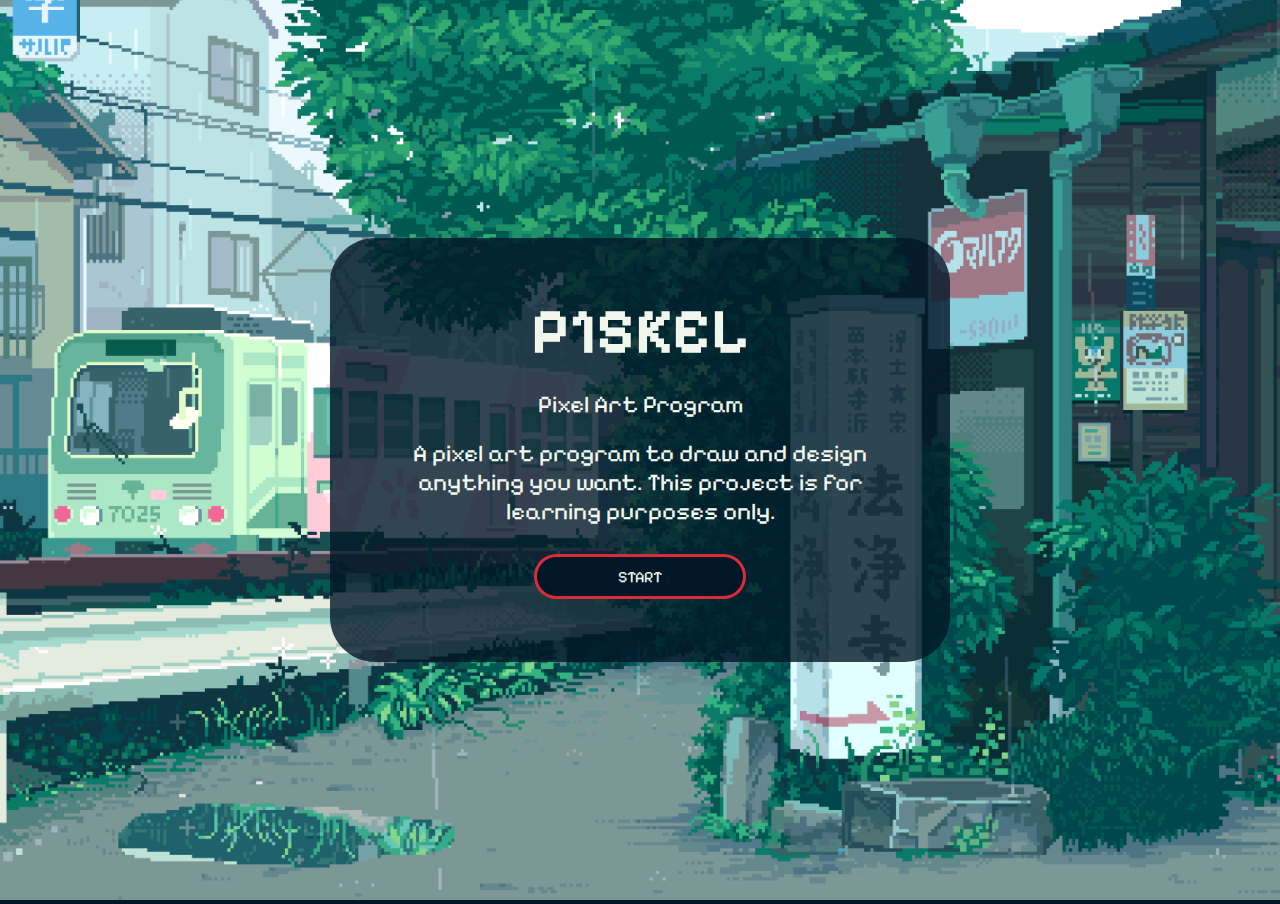
<file: index.html>
<!DOCTYPE html>
<html lang="en">
<head>
    <meta charset="UTF-8">
    <meta name="viewport" content="width=device-width, initial-scale=1.0">
    <link rel="preconnect" href="https://fonts.googleapis.com">
    <link rel="preconnect" href="https://fonts.gstatic.com" crossorigin>
    <link href="https://fonts.googleapis.com/css2?family=Pixelify+Sans:wght@400..700&display=swap" rel="stylesheet">

    <link rel="stylesheet" href="styles/landing-page.css">
    <link rel="stylesheet" href="styles/general.css">
    <title>P1SKEL</title>
</head>
<body>
    <section class="landing-page">
        <img src="icons/bg.png" alt="">
        <div class="title-page">
            <h1>P1SKEL</h1>
            <span class="disc">Pixel Art Program</span>
            <span>A pixel art program to draw and design anything you want. This project is for learning purposes only.</span>
            <a class="start" href="canvas.html">START</a>
        </div>
    </section>
</body>
</html>
</file>
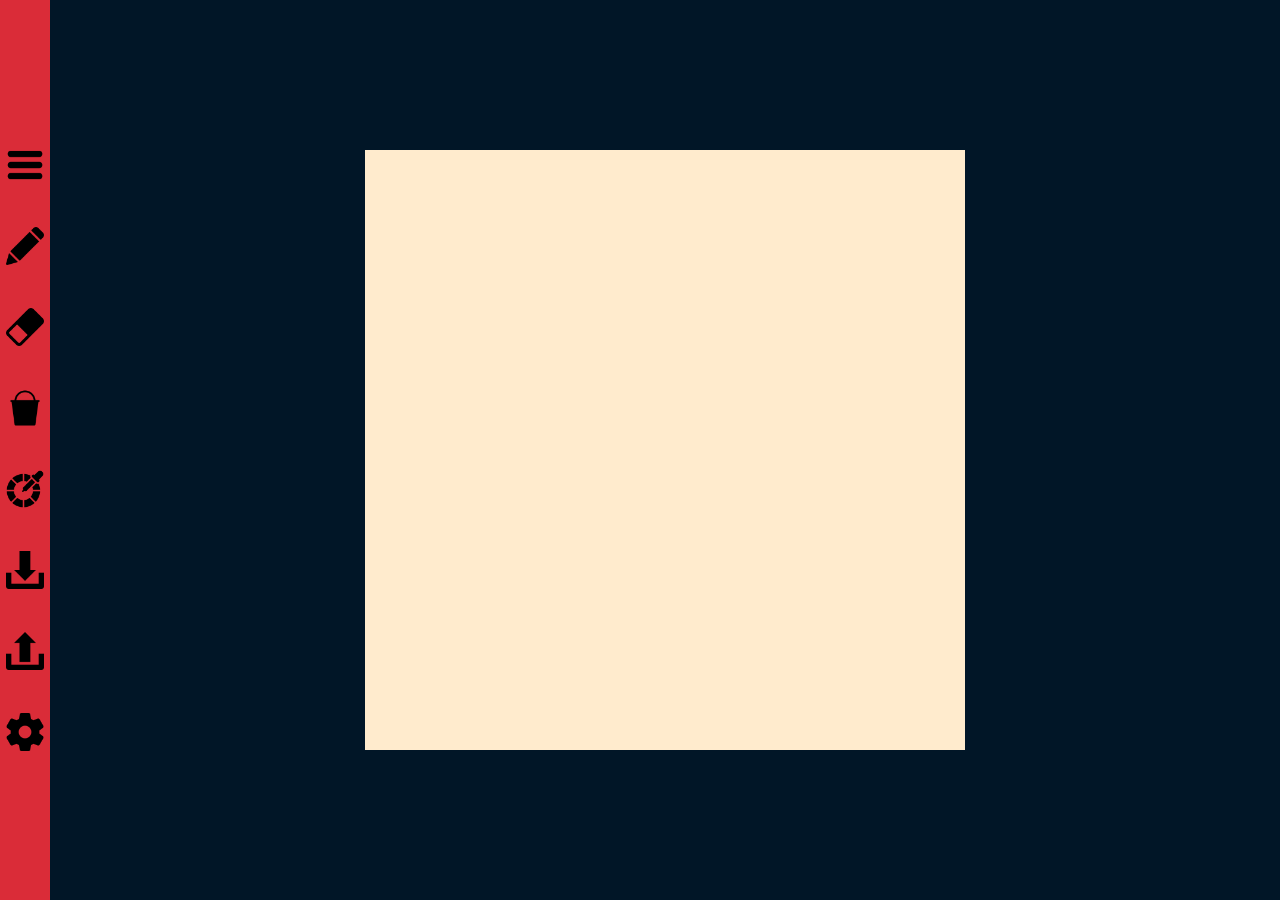
<file: canvas.html>
<!DOCTYPE html>
<html lang="en">
<head>
    <meta charset="UTF-8">
    <meta name="viewport" content="width=device-width, initial-scale=1.0">
    <link rel="stylesheet" href="styles/general.css">
    <link rel="stylesheet" href="styles/canvas.css">
    <script defer src="main.js" ></script>
    <title>canvas</title>
</head>
<body>
    <section id="main">
        <ul class="toolbar">
            <li> <button><img src="icons/burger.png" alt=""></button></li>
            <li> <button><img src="icons/brush.png" alt=""></button></li>
            <li> <button><img src="icons/eraser.png" alt=""></button></li>
            <li> <button><img src="icons/fill.png" alt=""></button></li>
            <li> <button><img src="icons/color-wheel.png" alt=""></button></li>
            <li> <button><img src="icons/import.png" alt=""></button></li>
            <li> <button><img src="icons/export.png" alt=""></button></li>
            <li> <button><img src="icons/settings.png" alt=""></button></li>
        </ul>

        <div class="graphic-container">
            <div class="canvas">
                <!-- DIVS GO HERE -->
            </div>
        </div>
    </section>
</body>
</html>
</file>
<file: styles/landing-page.css>
.landing-page {
    position: relative;
    width: 100vw;
    height: 100vh;
}

.landing-page img {
    width: 100%;
    height: 100%;
    object-fit: cover;
}

.title-page {
    position: absolute;
    display: flex;
    align-items: center;
    justify-content: center;
    flex-direction: column;
    border-radius: 45px;
    top: 50%;
    left: 50%;
    transform: translate(-50%, -50%);
    background-color: rgba(1, 22, 39, 0.8);
    width: clamp(90px ,90% ,620px);
    height: fit-content;
    padding: 5vh 0px;
    z-index: 10;
}

.title-page h1 {
    font-size: 64px;
    margin: 10px;
}

.title-page span {
   font-size: 24px;
   text-align: center;
   max-width: 500px;
   margin: 10px 10px;
}

.start {
    margin: 2vh 0px;
    width: 30%;
    height: 8%;
    padding: 10px;
    border-radius: 25px;
    color: rgb(241 247 237);
    cursor: pointer;
    text-decoration: none;
    text-align: center;
    background-color: rgb(1 22 39);
    border: 3px solid rgb(218 44 56);
}

@media (max-width:450px) {
.title-page h1 {
    font-size: 32px;
}

.title-page span {
   font-size: 12px;
}
}
</file>
<file: styles/general.css>
body {
    overflow: hidden;
    margin: 0px;
    color: rgb(241 247 237);
    font-family: "Pixelify Sans";
    background-color: rgb(1 22 39);
}
</file>
<file: styles/canvas.css>
#main {
    display: flex;
    width: 100vw;
    height: 100vh;
}

.toolbar {
    display: flex;
    flex-direction: column;
    width: 50px;
    height: 100%;
    background-color: rgb(218 44 56);
    align-items: center;
    justify-content: center;
    list-style-type: none;
    margin: 0px;
    padding: 0px;
}

.toolbar li {
    margin: 0px;
}

.toolbar button {
    padding-top: 20px;
    padding-bottom: 20px;
    background-color: transparent;
    border: 0px;
}

.toolbar button:active {
    background-color: rgb(97, 21, 26);
}

.toolbar img {
    width: 38px;
}

.graphic-container {
    display: flex;
    flex: 1;
    align-items: center;
    justify-content: center;
}

.canvas {
    display: flex;
    width: 600px;
    height: 600px;
    background-color: blanchedalmond;
    flex-wrap: wrap;
}

.pixel-grid {
    border: 0px;
    margin: 0px;
    z-index: 10;
}
</file>
